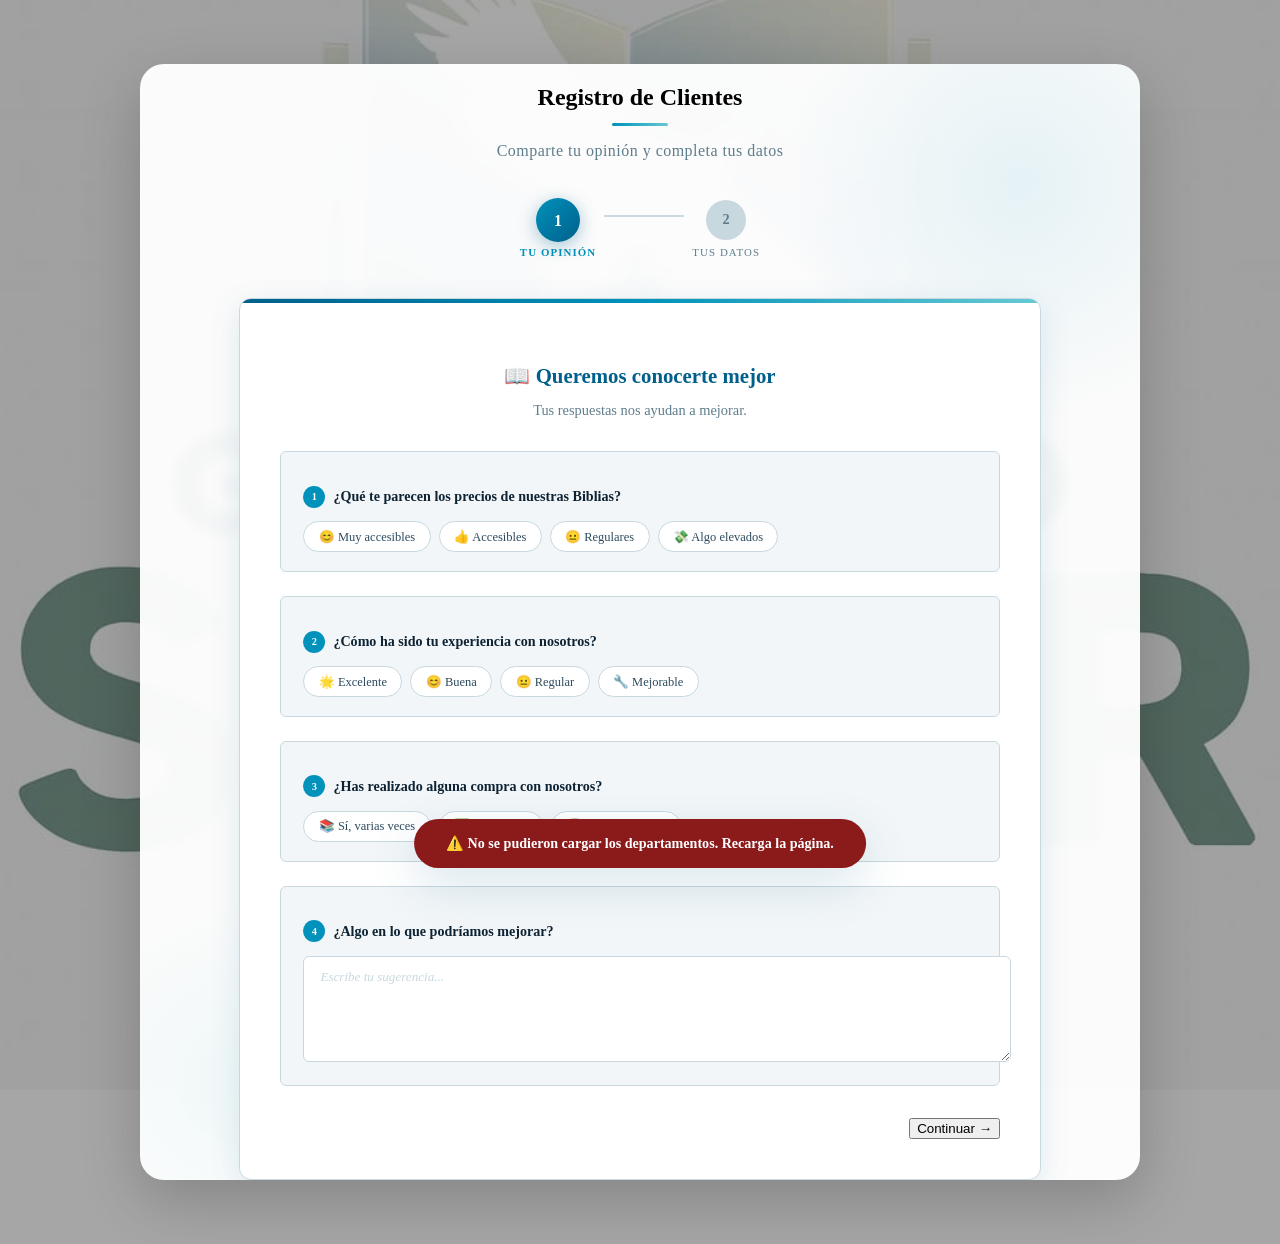
<file: clientes.html>
<!DOCTYPE html>
<html lang="es">
<head>
    <meta charset="UTF-8">
    <meta name="viewport" content="width=device-width, initial-scale=1.0, user-scalable=yes">
    <title>EMundo | Registro de Clientes</title>
    
<link rel="stylesheet" href="clientes.css">

    <script async src="https://www.googletagmanager.com/gtag/js?id=G-V2QHW0NGQR"></script>
    <script>
      window.dataLayer = window.dataLayer || [];
      function gtag(){dataLayer.push(arguments);}
      gtag('js', new Date());
      gtag('config', 'G-V2QHW0NGQR');
    </script>

</head>
<body>

<main class="registro-page">
    <div class="registro-page__overlay">
        <section id="cliente" class="section section--clientes">
            <div class="section__inner">
                <header class="section__header">
                    <h2 class="section__title">Registro de Clientes</h2>
                    <p class="section__subtitle">Comparte tu opinión y completa tus datos</p>
                </header>

                <!-- Pasos -->
                <div class="form-steps">
                    <div class="form-step active" id="step1">
                        <div class="form-step__bubble"><span>1</span></div>
                        <span class="form-step__label">Tu opinión</span>
                    </div>
                    <div class="form-step-line">
                        <div class="form-step-line-fill" id="stepLineFill"></div>
                    </div>
                    <div class="form-step" id="step2">
                        <div class="form-step__bubble"><span>2</span></div>
                        <span class="form-step__label">Tus datos</span>
                    </div>
                </div>

                <!-- Tarjeta dinámica -->
                <div class="clientes__card">
                    <!-- PASO 1: Encuesta -->
                    <div class="form-panel active" id="panelEncuesta">
                        <div class="encuesta__intro">
                            <h3>📖 Queremos conocerte mejor</h3>
                            <p>Tus respuestas nos ayudan a mejorar.</p>
                        </div>
                        <div class="encuesta__list">
                            <!-- Pregunta 1 -->
                            <div class="encuesta__item">
                                <p class="encuesta__question"><span class="encuesta__question-num">1</span> ¿Qué te parecen los precios de nuestras Biblias?</p>
                                <div class="encuesta__options" data-question="precios">
                                    <span class="encuesta__chip" data-value="muy_accesibles">😊 Muy accesibles</span>
                                    <span class="encuesta__chip" data-value="accesibles">👍 Accesibles</span>
                                    <span class="encuesta__chip" data-value="regulares">😐 Regulares</span>
                                    <span class="encuesta__chip" data-value="elevados">💸 Algo elevados</span>
                                </div>
                            </div>
                            <!-- Pregunta 2 -->
                            <div class="encuesta__item">
                                <p class="encuesta__question"><span class="encuesta__question-num">2</span> ¿Cómo ha sido tu experiencia con nosotros?</p>
                                <div class="encuesta__options" data-question="experiencia">
                                    <span class="encuesta__chip" data-value="excelente">🌟 Excelente</span>
                                    <span class="encuesta__chip" data-value="buena">😊 Buena</span>
                                    <span class="encuesta__chip" data-value="regular">😐 Regular</span>
                                    <span class="encuesta__chip" data-value="mejorable">🔧 Mejorable</span>
                                </div>
                            </div>
                            <!-- Pregunta 3 -->
                            <div class="encuesta__item">
                                <p class="encuesta__question"><span class="encuesta__question-num">3</span> ¿Has realizado alguna compra con nosotros?</p>
                                <div class="encuesta__options" data-question="compra">
                                    <span class="encuesta__chip" data-value="si_varias">📚 Sí, varias veces</span>
                                    <span class="encuesta__chip" data-value="si_una">✅ Sí, una vez</span>
                                    <span class="encuesta__chip" data-value="no_pronto">⏳ No, pero pronto</span>
                                </div>
                            </div>
                            <!-- Pregunta 4 con texto -->
                            <div class="encuesta__item">
                                <p class="encuesta__question"><span class="encuesta__question-num">4</span> ¿Algo en lo que podríamos mejorar?</p>
                                <textarea id="encuestaSugerencia" rows="2" placeholder="Escribe tu sugerencia..." class="encuesta__textarea"></textarea>
                            </div>
                        </div>
                        <div class="encuesta__next">
                            <button class="btn btn--primary" id="btnContinuar">Continuar →</button>
                        </div>
                    </div>

                    <!-- PASO 2: Datos personales -->
                    <div class="form-panel" id="panelDatos">
                        <form id="clienteForm">
                            <input type="hidden" id="clienteId">
                            <div class="form__grid">
                                <div class="form__group">
                                    <label>Nombre</label>
                                    <input type="text" id="nombre" required placeholder="Escribe tu nombre">
                                </div>
                                <div class="form__group">
                                    <label>Apellido</label>
                                    <input type="text" id="apellido" required placeholder="Apellido">
                                </div>
                                <div class="form__group">
                                    <label>Edad</label>
                                    <input type="number" id="edad" min="1" max="100" required>
                                </div>
                                <div class="form__group">
                                    <label>Departamento</label>
                                    <select id="departamento" required>
                                        <!-- Cargado dinámicamente por clientes.js desde la API -->
                                    </select>
                                </div>
                                <div class="form__group">
                                    <label>Sexo</label>
                                    <select id="genero" required>
                                        <option value="">Seleccionar</option>
                                        <option value="M">Masculino</option>
                                        <option value="F">Femenino</option>
                                    </select>
                                </div>
                            </div>
                            <div class="form__actions">
                                <button type="button" class="btn btn--back" id="btnVolver">← Volver</button>
                                <button type="submit" class="btn btn--primary">Guardar Cliente ✓</button>
                            </div>
                        </form>
                    </div>
                </div>
            </div>
        </section>
    </div>
</main>

<div id="clienteToast" class="toast"></div>
<script>
    (function() {
        // -------- CHIPS (selección múltiple por grupo pero uno por grupo)
        const chips = document.querySelectorAll('.encuesta__chip');
        chips.forEach(chip => {
            chip.addEventListener('click', function(e) {
                const parentOptions = this.closest('.encuesta__options');
                if(parentOptions) {
                    // Remover selected de hermanos
                    parentOptions.querySelectorAll('.encuesta__chip').forEach(c => c.classList.remove('selected'));
                    this.classList.add('selected');
                } else {
                    this.classList.toggle('selected');
                }
            });
        });

        // -------- Cambio entre paneles + validación mínima (paso1 -> paso2)
        const panelEncuesta = document.getElementById('panelEncuesta');
        const panelDatos = document.getElementById('panelDatos');
        const btnContinuar = document.getElementById('btnContinuar');
        const btnVolver = document.getElementById('btnVolver');
        const step1Div = document.getElementById('step1');
        const step2Div = document.getElementById('step2');
        const lineFill = document.getElementById('stepLineFill');

        function updateSteps(step) {
            // step = 1 o 2
            if(step === 2) {
                step1Div.classList.remove('active');
                step1Div.classList.add('done');
                step2Div.classList.add('active');
                step2Div.classList.remove('done');
                lineFill.style.width = '100%';
                panelEncuesta.classList.remove('active');
                panelDatos.classList.add('active');
            } else {
                step1Div.classList.add('active');
                step1Div.classList.remove('done');
                step2Div.classList.remove('active');
                step2Div.classList.remove('done');
                lineFill.style.width = '0%';
                panelEncuesta.classList.add('active');
                panelDatos.classList.remove('active');
            }
        }

        // Verificar que haya al menos una respuesta en la encuesta (algún chip seleccionado)
        function tieneRespuestasEncuesta() {
            const grupos = document.querySelectorAll('.encuesta__options');
            let algunaRespuesta = false;
            grupos.forEach(grupo => {
                const selected = grupo.querySelector('.encuesta__chip.selected');
                if(selected) algunaRespuesta = true;
            });
            const sugerencia = document.getElementById('encuestaSugerencia').value.trim();
            if(sugerencia !== "") algunaRespuesta = true;
            return algunaRespuesta;
        }

        btnContinuar.addEventListener('click', () => {
            if(tieneRespuestasEncuesta()) {
                updateSteps(2);
            } else {
                mostrarToast("Por favor selecciona al menos una opción antes de continuar", 3000, "#8b1a1a");
            }
        });

        btnVolver.addEventListener('click', () => {
            updateSteps(1);
        });

        // Mostrar toast personalizable
        function mostrarToast(mensaje, duracion = 3000, bgColor = "#00608B") {
            let toast = document.getElementById('toast');
            if(!toast) {
                toast = document.createElement('div');
                toast.id = 'toast';
                toast.className = 'toast';
                document.body.appendChild(toast);
            }
            toast.textContent = mensaje;
            toast.style.background = bgColor;
            toast.classList.add('show');
            setTimeout(() => {
                toast.classList.remove('show');
            }, duracion);
        }

        // Simular guardado en BD (aquí conectarás con Django)
        async function enviarClienteABaseDeDatos(datosCliente) {
            // Simulación de fetch a tu backend
            console.log("Enviando a la base de datos:", datosCliente);
            // Aquí pegas tu código real de Django:
            /*
            try {
                const response = await fetch('/api/registro-cliente/', {
                    method: 'POST',
                    headers: { 'Content-Type': 'application/json' },
                    body: JSON.stringify(datosCliente)
                });
                if(response.ok) return true;
            } catch(error) { return false; }
            */
            return new Promise((resolve) => {
                setTimeout(() => {
                    resolve(true);
                }, 800);
            });
        }

        // Manejo del submit del formulario
        const form = document.getElementById('clienteForm');
        form.addEventListener('submit', async (e) => {
            e.preventDefault();
            
            // Capturar respuestas de la encuesta (opcional pero puedes enviarlas también)
            const respuestas = {};
            document.querySelectorAll('.encuesta__options').forEach(group => {
                const selected = group.querySelector('.encuesta__chip.selected');
                if(selected) {
                    const pregunta = group.getAttribute('data-question') || 'pregunta';
                    respuestas[pregunta] = selected.getAttribute('data-value');
                }
            });
            respuestas.sugerencia = document.getElementById('encuestaSugerencia').value;

            // Capturar datos del cliente
            const nombre = document.getElementById('nombre').value.trim();
            const apellido = document.getElementById('apellido').value.trim();
            const edad = document.getElementById('edad').value;
            const departamento = document.getElementById('departamento').value;
            const genero = document.getElementById('genero').value;

            if(!nombre || !apellido || !edad || !departamento || !genero) {
                mostrarToast("Por favor completa todos los campos del formulario", 3000, "#8b1a1a");
                return;
            }

            const clienteData = {
                nombre,
                apellido,
                edad: parseInt(edad),
                departamento,
                genero,
                encuesta: respuestas
            };

            // Aquí llamas a tu endpoint real
            const guardadoExitoso = await enviarClienteABaseDeDatos(clienteData);
            if(guardadoExitoso) {
                mostrarToast("✅ ¡Gracias! Tus datos han sido guardados correctamente.", 4000);
                // Opcional: limpiar formulario
                form.reset();
                // Reiniciar chips
                document.querySelectorAll('.encuesta__chip.selected').forEach(chip => chip.classList.remove('selected'));
                document.getElementById('encuestaSugerencia').value = '';
                // Regresar al paso 1
                updateSteps(1);
            } else {
                mostrarToast("❌ Error al guardar. Intenta nuevamente.", 4000, "#8b1a1a");
            }
        });

        // Inicializar selects y pequeños detalles
        const today = new Date();
        console.log("Formulario listo — estilo editorial mundo");
    })();
</script>

<script src="clientes.js"></script>
</body>
</html>
</file>
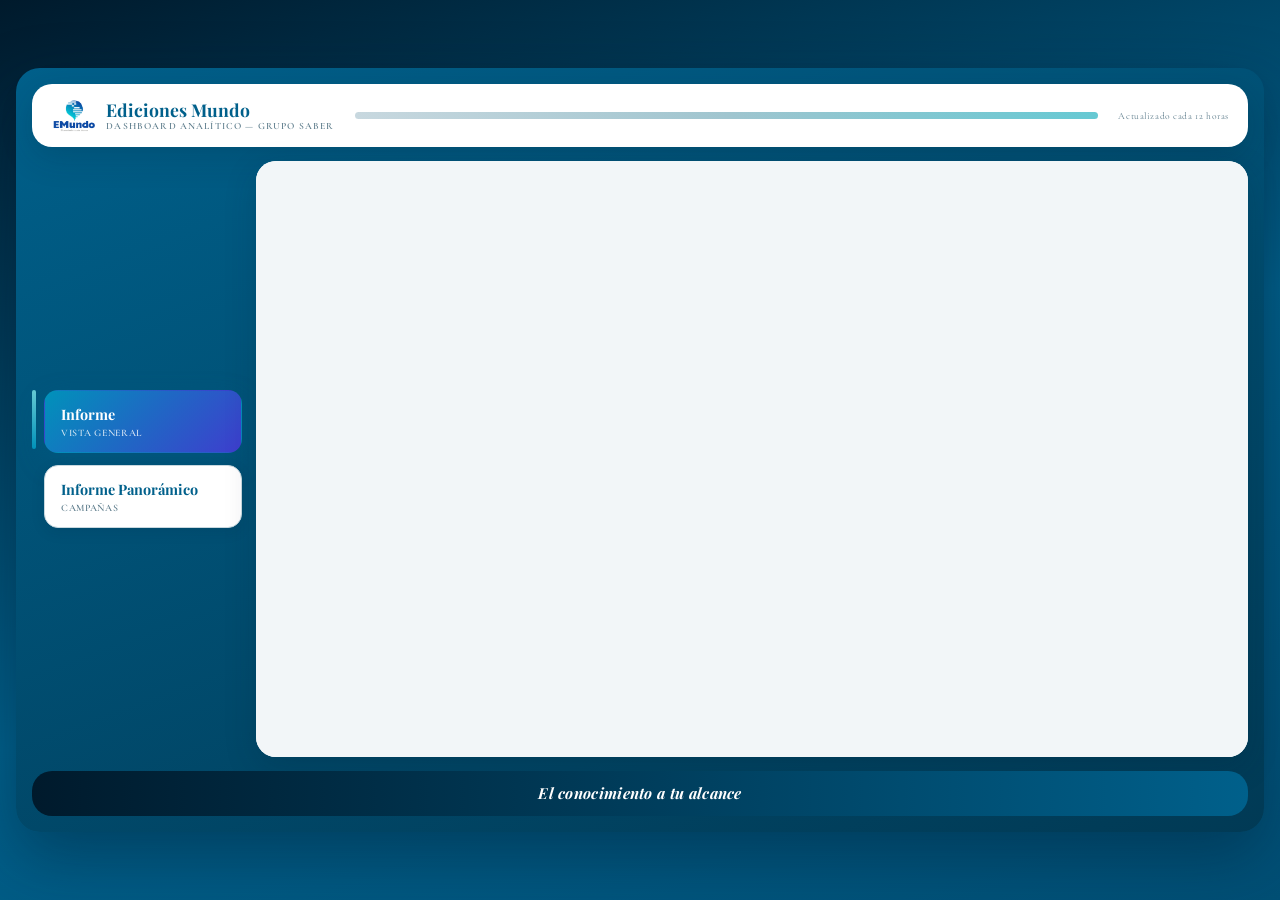
<file: DashboarAnalisis.html>
<!DOCTYPE html>
<html lang="es">
<head>
<meta charset="UTF-8" />
<meta name="viewport" content="width=device-width, initial-scale=1.0, user-scalable=yes" />
<title>Ediciones Mundo · Dashboard Analítico</title>
<link rel="preconnect" href="https://fonts.googleapis.com" />
<link rel="preconnect" href="https://fonts.gstatic.com" crossorigin />
<link href="https://fonts.googleapis.com/css2?family=Playfair+Display:wght@700;900&family=Lora:wght@400;500&family=Cormorant+Garamond:wght@500;600&display=swap" rel="stylesheet" />
<style>

/* ════════════════════════════════════════════════════
   EDICIONES MUNDO — Dashboard Analítico
   Optimizado para Android sin espacios excesivos
════════════════════════════════════════════════════ */

:root {
  --primary-dark:   #00608B;
  --primary-medium: #0092BA;
  --primary-light:  #A0C5CF;
  --secondary:      #3E3ECE;
  --accent:         #66C9D3;
  --white:          #FFFFFF;
  --gray-soft:      #F2F6F8;
  --gray-mid:       #C8D8DF;
  --text-dark:      #0D2233;
  --text-mid:       #2D4B5E;
  --text-light:     #5E7D8C;

  --font-display: 'Playfair Display', serif;
  --font-body:    'Lora', serif;
  --font-light:   'Cormorant Garamond', serif;

  --radius-lg: 20px;
  --shadow-md: 0 10px 32px rgba(0,32,50,.18);
  --shadow-lg: 0 24px 64px rgba(0,26,44,.4);
}

* { margin: 0; padding: 0; box-sizing: border-box; }

body {
  min-height: 100vh;
  display: flex;
  align-items: center;
  justify-content: center;
  padding: 16px;
  background: linear-gradient(160deg, #001A2C 0%, var(--primary-dark) 55%, #004F75 100%);
  font-family: var(--font-body);
  color: var(--text-dark);
}

/* ════════════════════════════════════════════════════
   CANVAS
════════════════════════════════════════════════════ */
.dashboard-shell {
  width: 100%;
  max-width: 1480px;
  background: linear-gradient(160deg, var(--primary-dark) 0%, #013a55 100%);
  border-radius: 24px;
  padding: 16px;
  box-shadow: var(--shadow-lg);
  display: flex;
  flex-direction: column;
  gap: 14px;
  opacity: 0;
  transform: translateY(24px);
  animation: shellEnter .7s ease forwards;
}

/* ════════════════════════════════════════════════════
   HEADER
════════════════════════════════════════════════════ */
.dashboard-header {
  background: var(--white);
  border-radius: var(--radius-lg);
  padding: 0.8rem 1.2rem;
  display: flex;
  align-items: center;
  gap: 0.8rem;
  box-shadow: var(--shadow-md);
  opacity: 0;
  transform: translateY(-16px);
  animation: fadeDown .6s ease forwards;
  animation-delay: .05s;
}

.dashboard-header__brand { display: flex; align-items: center; gap: 0.6rem; flex-shrink: 0; }

.dashboard-header__logo {
  height: 38px;
  width: auto;
  object-fit: contain;
  border-radius: 6px;
  display: block;
}

.dashboard-header__text { display: flex; flex-direction: column; gap: 0.05rem; }

.dashboard-header__title {
  font-family: var(--font-display);
  font-weight: 700;
  font-size: 1.1rem;
  color: var(--primary-dark);
  line-height: 1.1;
}

.dashboard-header__subtitle {
  font-family: var(--font-light);
  font-size: 0.6rem;
  font-weight: 600;
  letter-spacing: .12em;
  text-transform: uppercase;
  color: var(--text-light);
}

.dashboard-header__accent {
  flex: 1;
  height: 7px;
  border-radius: 50px;
  background: linear-gradient(90deg, var(--gray-mid), var(--primary-light), var(--accent));
  margin: 0 .5rem;
}

.dashboard-header__meta {
  font-family: var(--font-light);
  font-size: 0.6rem;
  letter-spacing: .06em;
  color: var(--text-light);
  white-space: nowrap;
  flex-shrink: 0;
}

/* ════════════════════════════════════════════════════
   BODY
════════════════════════════════════════════════════ */
.dashboard-body { display: flex; gap: 14px; align-items: flex-start; }

/* ── Sidebar — lista de informes, tarjetas separadas y centradas ── */
.dashboard-sidebar {
  width: 210px;
  flex-shrink: 0;
  display: flex;
  flex-direction: column;
  justify-content: center;
  opacity: 0;
  transform: translateX(-18px);
  animation: fadeRight .6s ease forwards;
  animation-delay: .18s;
  align-self: stretch;
}

.reports-list {
  position: relative;
  display: flex;
  flex-direction: column;
  gap: 12px;
  padding-left: 12px;
}

/* Barra indicadora que se desliza hacia la tarjeta activa */
.reports-list__indicator {
  position: absolute;
  left: 0;
  top: 0;
  width: 4px;
  border-radius: 4px;
  background: linear-gradient(180deg, var(--accent), var(--primary-medium));
  transition: transform .4s cubic-bezier(.4,0,.2,1),
              height .4s cubic-bezier(.4,0,.2,1);
}

.report-card {
  width: 100%;
  background: var(--white);
  border: 1.5px solid var(--gray-mid);
  border-radius: 14px;
  padding: 0.8rem 1rem;
  text-align: left;
  cursor: pointer;
  font-family: inherit;
  display: flex;
  flex-direction: column;
  gap: .2rem;
  box-shadow: 0 4px 14px rgba(0,32,50,.1);
  transition: background .3s ease, box-shadow .3s ease,
              transform .2s ease, border-color .3s ease;
}

.report-card:hover {
  transform: translateY(-2px);
  box-shadow: 0 8px 20px rgba(0,32,50,.16);
  border-color: var(--primary-light);
}

.report-card__label {
  font-family: var(--font-display);
  font-weight: 700;
  font-size: 0.9rem;
  color: var(--primary-dark);
  transition: color .3s ease;
}

.report-card__hint {
  font-family: var(--font-light);
  font-size: 0.62rem;
  font-weight: 600;
  letter-spacing: .07em;
  text-transform: uppercase;
  color: var(--text-light);
  transition: color .3s ease;
}

.report-card.active {
  background: linear-gradient(135deg, var(--primary-medium), var(--secondary));
  border-color: transparent;
  box-shadow: 0 10px 28px rgba(0,96,139,.3);
}
.report-card.active .report-card__label { color: var(--white); }
.report-card.active .report-card__hint  { color: rgba(255,255,255,.8); }

/* ── Contenido — iframe de Looker Studio ── */
.dashboard-content {
  flex: 1;
  min-width: 0;
  background: var(--white);
  border-radius: var(--radius-lg);
  overflow: hidden;
  box-shadow: var(--shadow-md);
  opacity: 0;
  transform: translateY(18px);
  animation: fadeUp .6s ease forwards;
  animation-delay: .3s;
}

.iframe-container {
  position: relative;
  width: 100%;
  padding-bottom: 60%;
  background: var(--gray-soft);
}

.iframe-container iframe {
  position: absolute;
  inset: 0;
  width: 100%;
  height: 100%;
  border: 0;
  display: block;
  opacity: 0;
  transition: opacity .5s ease;
}
.iframe-container iframe.loaded { opacity: 1; }

.loading-overlay {
  position: absolute;
  inset: 0;
  background: var(--gray-soft);
  display: flex;
  flex-direction: column;
  gap: 12px;
  align-items: center;
  justify-content: center;
  z-index: 5;
  transition: opacity .4s ease;
}
.loading-overlay.hidden { opacity: 0; visibility: hidden; pointer-events: none; }

.loading-spinner {
  width: 30px; height: 30px;
  border: 3px solid var(--gray-mid);
  border-top-color: var(--primary-medium);
  border-radius: 50%;
  animation: spin .8s linear infinite;
}

.loading-overlay span {
  font-family: var(--font-light);
  font-size: 0.75rem;
  letter-spacing: .06em;
  color: var(--text-light);
}

/* ════════════════════════════════════════════════════
   FOOTER
════════════════════════════════════════════════════ */
.dashboard-footer {
  background: linear-gradient(90deg, #001A2C, var(--primary-dark));
  border-radius: var(--radius-lg);
  padding: 0.8rem;
  text-align: center;
  opacity: 0;
  animation: fadeUp .6s ease forwards;
  animation-delay: .42s;
}

.dashboard-footer__tagline {
  font-family: var(--font-display);
  font-style: italic;
  font-weight: 700;
  font-size: 0.95rem;
  color: var(--white);
  letter-spacing: .02em;
}

/* ════════════════════════════════════════════════════
   ANIMACIONES DE ENTRADA
════════════════════════════════════════════════════ */
@keyframes shellEnter { to { opacity: 1; transform: translateY(0); } }
@keyframes fadeDown    { to { opacity: 1; transform: translateY(0); } }
@keyframes fadeRight   { to { opacity: 1; transform: translateX(0); } }
@keyframes fadeUp      { to { opacity: 1; transform: translateY(0); } }
@keyframes spin        { to { transform: rotate(360deg); } }

@media (prefers-reduced-motion: reduce) {
  .dashboard-shell, .dashboard-header, .dashboard-sidebar,
  .dashboard-content, .dashboard-footer {
    animation: none !important;
    opacity: 1 !important;
    transform: none !important;
  }
  .report-card, .reports-list__indicator { transition: none !important; }
}

/* ════════════════════════════════════════════════════
   RESPONSIVE — Optimizado para Android sin espacios grandes
════════════════════════════════════════════════════ */

/* Tablets y pantallas medianas */
@media (max-width: 1100px) {
  .dashboard-sidebar { width: 190px; }
  .iframe-container { padding-bottom: 70%; }
}

/* Móviles grandes y tablets pequeñas */
@media (max-width: 900px) {
  body { padding: 12px; }
  
  .dashboard-shell { 
    padding: 12px; 
    border-radius: 20px; 
    gap: 12px; 
  }
  
  .dashboard-header { 
    padding: 0.7rem 1rem; 
    gap: 0.6rem;
  }
  .dashboard-header__logo { height: 32px; }
  .dashboard-header__title { font-size: 0.95rem; }
  .dashboard-header__subtitle { font-size: 0.55rem; }
  .dashboard-header__accent,
  .dashboard-header__meta { display: none; }

  .dashboard-body { 
    flex-direction: column; 
    gap: 12px; 
  }
  
  .dashboard-sidebar { 
    width: 100%; 
    flex-shrink: 1;
  }
  
  .dashboard-content { 
    flex: none; 
    width: 100%; 
  }

  .reports-list {
    flex-direction: row;
    padding-left: 0;
    padding-bottom: 10px;
    gap: 10px;
  }
  
  .report-card { 
    flex: 1; 
    min-width: 0;
    padding: 0.6rem 0.8rem;
  }
  .report-card__label { font-size: 0.8rem; }
  .report-card__hint { font-size: 0.55rem; }

  .reports-list__indicator {
    top: auto;
    bottom: 0;
    height: 3px !important;
    transition: transform .4s cubic-bezier(.4,0,.2,1),
                width .4s cubic-bezier(.4,0,.2,1);
  }

  .iframe-container { padding-bottom: 100%; }
  
  .dashboard-footer { padding: 0.6rem; }
  .dashboard-footer__tagline { font-size: 0.82rem; }
}

/* Móviles pequeños */
@media (max-width: 480px) {
  body { padding: 8px; }
  
  .dashboard-shell { 
    padding: 8px; 
    border-radius: 16px; 
    gap: 10px; 
  }
  
  .dashboard-header { 
    padding: 0.5rem 0.8rem; 
    gap: 0.5rem;
    border-radius: 14px;
  }
  .dashboard-header__logo { height: 28px; }
  .dashboard-header__title { font-size: 0.82rem; }
  .dashboard-header__subtitle { font-size: 0.5rem; }

  .dashboard-body { gap: 10px; }
  
  .reports-list { gap: 8px; padding-bottom: 8px; }
  .report-card { 
    padding: 0.5rem 0.6rem;
    border-radius: 10px;
  }
  .report-card__label { font-size: 0.7rem; }
  .report-card__hint { font-size: 0.5rem; }

  .reports-list__indicator { height: 2px !important; }

  .iframe-container { padding-bottom: 130%; }
  .iframe-container { border-radius: 14px; }
  
  .dashboard-footer { padding: 0.5rem; border-radius: 14px; }
  .dashboard-footer__tagline { font-size: 0.7rem; }
}

/* Ajuste fino para Android específico */
@media (max-width: 400px) {
  .report-card { 
    padding: 0.4rem 0.5rem;
  }
  .report-card__label { font-size: 0.65rem; }
  .report-card__hint { font-size: 0.45rem; }
  .iframe-container { padding-bottom: 150%; }
}

</style>
</head>
<body>

<div class="dashboard-shell">

  <!-- HEADER -->
  <header class="dashboard-header">
    <div class="dashboard-header__brand">
      <img src="Image/LogoEMundo.png" alt="Ediciones Mundo" class="dashboard-header__logo" />
      <div class="dashboard-header__text">
        <span class="dashboard-header__title">Ediciones Mundo</span>
        <span class="dashboard-header__subtitle">Dashboard analítico — Grupo SABER</span>
      </div>
    </div>
    <div class="dashboard-header__accent" aria-hidden="true"></div>
    <span class="dashboard-header__meta">Actualizado cada 12 horas</span>
  </header>

  <div class="dashboard-body">

    <!-- ══════════════════════════════════════════════════
         SIDEBAR — Tarjetas de informe independientes.
         Para agregar un tercer informe, copia un .report-card
         con su data-page e index correspondiente.
    ══════════════════════════════════════════════════ -->
    <nav class="dashboard-sidebar">
      <div class="reports-list" id="reportsList">
        <span class="reports-list__indicator" id="reportsIndicator" aria-hidden="true"></span>

        <button class="report-card active" data-page="Orf0F" data-index="0">
          <span class="report-card__label">Informe</span>
          <span class="report-card__hint">Vista general</span>
        </button>

        <button class="report-card" data-page="p_8ftts25h4d" data-index="1">
          <span class="report-card__label">Informe Panorámico</span>
          <span class="report-card__hint">Campañas</span>
        </button>
      </div>
    </nav>

    <!-- CONTENIDO -->
    <main class="dashboard-content">
      <div class="iframe-container">
        <iframe
          id="lookerFrame"
          src="https://lookerstudio.google.com/embed/reporting/9d709f3b-dde2-4d48-9db1-3061fb00e263/page/Orf0F"
          frameborder="0"
          allowfullscreen
          sandbox="allow-storage-access-by-user-activation allow-scripts allow-same-origin allow-popups allow-popups-to-escape-sandbox"
          title="Dashboard Looker Studio — Grupo SABER"
          loading="lazy"
        ></iframe>

        <div class="loading-overlay" id="loadingOverlay">
          <div class="loading-spinner"></div>
          <span>Cargando dashboard...</span>
        </div>
      </div>
    </main>

  </div>

  <!-- FOOTER -->
  <footer class="dashboard-footer">
    <span class="dashboard-footer__tagline">El conocimiento a tu alcance</span>
  </footer>

</div>

<script>
(function () {
  const REPORTING_ID = '9d709f3b-dde2-4d48-9db1-3061fb00e263';
  const BASE_URL     = `https://lookerstudio.google.com/embed/reporting/${REPORTING_ID}/page/`;

  const iframe     = document.getElementById('lookerFrame');
  const overlay    = document.getElementById('loadingOverlay');
  const list       = document.getElementById('reportsList');
  const indicator  = document.getElementById('reportsIndicator');
  const cards      = Array.from(list.querySelectorAll('.report-card'));

  let activeIndex = 0;
  let fallbackTimer;
  let resizeTimer;

  function showLoading() {
    overlay.classList.remove('hidden');
    iframe.classList.remove('loaded');
  }

  function hideLoading() {
    overlay.classList.add('hidden');
    iframe.classList.add('loaded');
  }

  iframe.addEventListener('load', () => {
    clearTimeout(fallbackTimer);
    hideLoading();
  });

  fallbackTimer = setTimeout(hideLoading, 6000);

  function isMobileLayout() {
    return window.matchMedia('(max-width: 900px)').matches;
  }

  function updateIndicator() {
    const card = cards[activeIndex];
    if (!card) return;
    
    if (isMobileLayout()) {
      indicator.style.width  = card.offsetWidth + 'px';
      indicator.style.height = '3px';
      indicator.style.transform = `translateX(${card.offsetLeft}px)`;
    } else {
      indicator.style.width  = '4px';
      indicator.style.height = card.offsetHeight + 'px';
      indicator.style.transform = `translateY(${card.offsetTop}px)`;
    }
  }

  function selectIndex(i) {
    if (i === activeIndex) return;

    cards[activeIndex].classList.remove('active');
    activeIndex = i;
    cards[activeIndex].classList.add('active');
    updateIndicator();

    const page = cards[activeIndex].dataset.page;
    showLoading();
    iframe.src = BASE_URL + page;

    clearTimeout(fallbackTimer);
    fallbackTimer = setTimeout(hideLoading, 6000);
  }

  cards.forEach(card => {
    card.addEventListener('click', () => {
      selectIndex(Number(card.dataset.index));
    });
  });

  window.addEventListener('resize', () => {
    clearTimeout(resizeTimer);
    resizeTimer = setTimeout(updateIndicator, 120);
  });

  // Posición inicial del indicador (tras pintar el layout)
  setTimeout(updateIndicator, 50);
})();
</script>

</body>
</html>
</file>
<file: clientes.css>
/* ════════════════════════════════════════════════════
   EDICIONES MUNDO — clientes.css
   Registro de Clientes — Diseño moderno 2 pasos
════════════════════════════════════════════════════ */
/* ════════════════════════════════════════════════════
   PÁGINA COMPLETA DE REGISTRO
════════════════════════════════════════════════════ */
:root {
  --primary-black:  #000000;
  --primary-dark:   #00608B;   /* Azul profundo — headers, footer, textos clave */
  --primary-medium: #0092BA;   /* Azul principal — botones, enlaces, acentos    */
  --primary-light:  #A0C5CF;   /* Azul suave — fondos, bordes                   */
  --secondary:      #3E3ECE;   /* Azul-violeta — contraste, destacados           */
  --accent:         #66C9D3;   /* Turquesa — hover, iconos, detalles             */
  --paper:          #FDFAF4;
  --white:          #FFFFFF;
  --gray-soft:      #F2F6F8;
  --gray-mid:       #C8D8DF;
  --text-dark:      #0D2233;
  --text-mid:       #2D4B5E;
  --text-light:     #5E7D8C;

  --font-display: 'Playfair Display', serif;
  --font-body:    'Lora', serif;
  --font-light:   'Cormorant Garamond', serif;

  --nav-h:    72px;
  --radius:   6px;
  --radius-lg:12px;
  --shadow-sm: 0 2px 12px rgba(0,96,139,.08);
  --shadow-md: 0 8px 32px rgba(0,96,139,.12);
  --shadow-lg: 0 16px 48px rgba(0,96,139,.16);
  --transition: 0.38s cubic-bezier(0.25,0.46,0.45,0.94);
}

html,
body{
  min-height:100%;
  margin:0;
  padding:0;
}

body{
  overflow-x:hidden;
}

/* Contenedor principal de la página */
.registro-page{
  min-height:100vh;

  /* AQUÍ COLOCARÁS TU IMAGEN */
  background-image:url("Image/LogoGrupoSaber.jpg");

  background-size:cover;
  background-position:center;
  background-repeat:no-repeat;
  background-attachment:fixed;

  position:relative;
}

/* Capa oscura para que destaque el formulario */
.registro-page__overlay{
  min-height:100vh;

  display:flex;
  align-items:center;
  justify-content:center;

  padding:4rem 1rem;

  background:rgba(0,0,0,.35);
}

/* Ajuste de la sección dentro de la página */
.section--clientes{
  width:100%;
  max-width:1000px;

  margin:auto;

  border-radius:24px;

  backdrop-filter:blur(6px);

  box-shadow:
    0 20px 60px rgba(0,0,0,.20);
}
/* ─── Sección contenedora ─── */
.section--clientes {
  background: rgba(255,255,255,.96);
  position: relative;
  overflow: hidden;
}

.section--clientes::before,
.section--clientes::after {
  content: '';
  position: absolute;
  border-radius: 50%;
  pointer-events: none;
  z-index: 0;
}
.section--clientes::before {
  width: 480px; height: 480px;
  top: -120px; right: -120px;
  background: radial-gradient(circle, rgba(0,146,186,.09) 0%, transparent 70%);
}
.section--clientes::after {
  width: 360px; height: 360px;
  bottom: -80px; left: -80px;
  background: radial-gradient(circle, rgba(102,201,211,.08) 0%, transparent 70%);
}
.section--clientes .section__inner { position: relative; z-index: 1; }

/* ─── Encabezado ─── */
.section__header { text-align: center; margin-bottom: 2.5rem; }
.section__header .section__title { margin-bottom: 0.6rem; }
.section__header .section__title::after {
  content: '';
  display: block;
  width: 56px; height: 3px;
  background: linear-gradient(90deg, var(--primary-medium), var(--accent));
  border-radius: 2px;
  margin: 0.75rem auto 0;
}
.section__subtitle {
  font-family: var(--font-light);
  font-size: 1rem;
  color: var(--text-light);
  letter-spacing: 0.03em;
}

/* ════════════════════════════════════════════════════
   PASOS — indicador de progreso
════════════════════════════════════════════════════ */
.form-steps {
  display: flex;
  align-items: center;
  justify-content: center;
  gap: 0;
  margin-bottom: 2.5rem;
}
.form-step {
  display: flex;
  flex-direction: column;
  align-items: center;
  gap: 0.4rem;
  position: relative;
}
.form-step__bubble {
  width: 40px; height: 40px;
  border-radius: 50%;
  background: var(--gray-mid);
  color: var(--text-light);
  display: flex; align-items: center; justify-content: center;
  font-family: var(--font-display);
  font-weight: 700;
  font-size: 0.9rem;
  transition: all 0.4s ease;
  position: relative;
  z-index: 1;
}
.form-step__label {
  font-family: var(--font-light);
  font-size: 0.68rem;
  letter-spacing: 0.1em;
  text-transform: uppercase;
  color: var(--text-light);
  transition: color 0.4s;
  white-space: nowrap;
}
.form-step.active .form-step__bubble {
  background: linear-gradient(135deg, var(--primary-medium), var(--primary-dark));
  color: var(--white);
  box-shadow: 0 4px 16px rgba(0,96,139,.35);
  transform: scale(1.1);
}
.form-step.active .form-step__label { color: var(--primary-medium); font-weight: 600; }
.form-step.done .form-step__bubble {
  background: var(--accent);
  color: var(--white);
}
.form-step.done .form-step__bubble::after {
  content: '✓';
  position: absolute;
  font-size: 1rem;
  font-weight: 900;
}
.form-step.done .form-step__bubble span { display: none; }

.form-step-line {
  width: 80px; height: 2px;
  background: var(--gray-mid);
  margin: 0 0.5rem;
  margin-bottom: 1.6rem;
  position: relative;
  overflow: hidden;
  border-radius: 2px;
}
.form-step-line-fill {
  position: absolute;
  top: 0; left: 0;
  height: 100%;
  width: 0%;
  background: linear-gradient(90deg, var(--primary-medium), var(--accent));
  transition: width 0.5s ease;
  border-radius: 2px;
}
.form-step-line-fill.filled { width: 100%; }

/* ════════════════════════════════════════════════════
   TARJETA PRINCIPAL
════════════════════════════════════════════════════ */
.clientes__card {
  background: var(--white);
  border: 1px solid var(--gray-mid);
  border-radius: var(--radius-lg);
  box-shadow: var(--shadow-md);
  overflow: hidden;
  max-width: 800px;
  margin: 0 auto;
}
.clientes__card::before {
  content: '';
  display: block;
  height: 4px;
  background: linear-gradient(90deg, var(--primary-dark), var(--primary-medium), var(--accent));
}

/* ─── Panel paso (show/hide) ─── */
.form-panel {
  display: none;
  padding: 2.5rem;
  animation: slideInPanel 0.4s ease;
}
.form-panel.active { display: block; }

@keyframes slideInPanel {
  from { opacity: 0; transform: translateX(20px); }
  to   { opacity: 1; transform: translateX(0); }
}

/* ════════════════════════════════════════════════════
   PASO 1 — Mini encuesta
════════════════════════════════════════════════════ */
.encuesta__intro {
  text-align: center;
  margin-bottom: 2rem;
}
.encuesta__intro h3 {
  font-family: var(--font-display);
  font-size: 1.3rem;
  font-weight: 700;
  color: var(--primary-dark);
  margin-bottom: 0.4rem;
}
.encuesta__intro p {
  font-family: var(--font-light);
  font-size: 0.9rem;
  color: var(--text-light);
}

.encuesta__list {
  display: flex;
  flex-direction: column;
  gap: 1.5rem;
}

.encuesta__item {
  border: 1px solid var(--gray-mid);
  border-radius: var(--radius);
  padding: 1.2rem 1.4rem;
  background: var(--gray-soft);
  transition: border-color 0.3s, box-shadow 0.3s;
}
.encuesta__item:focus-within {
  border-color: var(--primary-medium);
  box-shadow: 0 0 0 3px rgba(0,146,186,.1);
  background: var(--white);
}

.encuesta__question {
  font-family: var(--font-body);
  font-size: 0.88rem;
  font-weight: 600;
  color: var(--text-dark);
  margin-bottom: 0.85rem;
  display: flex;
  align-items: center;
  gap: 0.5rem;
}
.encuesta__question-num {
  width: 22px; height: 22px;
  background: var(--primary-medium);
  color: var(--white);
  border-radius: 50%;
  display: inline-flex; align-items: center; justify-content: center;
  font-size: 0.65rem;
  font-weight: 700;
  flex-shrink: 0;
}

/* Opciones tipo chip */
.encuesta__options {
  display: flex;
  flex-wrap: wrap;
  gap: 0.5rem;
}
.encuesta__chip {
  padding: 0.4rem 0.9rem;
  border: 1.5px solid var(--gray-mid);
  border-radius: 50px;
  font-family: var(--font-light);
  font-size: 0.78rem;
  font-weight: 500;
  color: var(--text-mid);
  background: var(--white);
  cursor: pointer;
  transition: all 0.25s ease;
  user-select: none;
}
.encuesta__chip:hover {
  border-color: var(--primary-medium);
  color: var(--primary-medium);
  background: rgba(0,146,186,.05);
}
.encuesta__chip.selected {
  background: var(--primary-medium);
  border-color: var(--primary-medium);
  color: var(--white);
  box-shadow: 0 3px 12px rgba(0,146,186,.3);
  transform: translateY(-1px);
}

/* Textarea para la última pregunta */
.encuesta__textarea {
  width: 100%;
  min-height: 80px;
  font-family: var(--font-body);
  font-size: 0.86rem;
  color: var(--text-dark);
  background: var(--white);
  border: 1.5px solid var(--gray-mid);
  border-radius: var(--radius);
  padding: 0.75rem 1rem;
  outline: none;
  resize: vertical;
  transition: border-color 0.3s, box-shadow 0.3s;
}
.encuesta__textarea::placeholder { color: var(--gray-mid); font-style: italic; font-size: 0.82rem; }
.encuesta__textarea:focus {
  border-color: var(--primary-medium);
  box-shadow: 0 0 0 3px rgba(0,146,186,.1);
}

/* Botón continuar paso 1 */
.encuesta__next {
  margin-top: 2rem;
  display: flex;
  justify-content: flex-end;
}

/* ════════════════════════════════════════════════════
   PASO 2 — Datos del cliente
════════════════════════════════════════════════════ */
.form__grid {
  display: grid;
  grid-template-columns: repeat(3, 1fr);
  gap: 1.5rem 2rem;
  margin-bottom: 2rem;
}

.form__group {
  display: flex;
  flex-direction: column;
  gap: 0.45rem;
  position: relative;
}
.form__group::after {
  content: '';
  position: absolute;
  left: 0; bottom: 0;
  width: 0; height: 2px;
  background: linear-gradient(90deg, var(--primary-medium), var(--accent));
  border-radius: 0 0 var(--radius) var(--radius);
  transition: width 0.35s ease;
}
.form__group:focus-within::after { width: 100%; }

.form__group label {
  font-family: var(--font-light);
  font-size: 0.72rem;
  font-weight: 600;
  letter-spacing: 0.12em;
  text-transform: uppercase;
  color: var(--text-light);
  transition: color 0.25s;
}
.form__group:focus-within label { color: var(--primary-medium); }

.form__group input,
.form__group select {
  font-family: var(--font-body);
  font-size: 0.93rem;
  color: var(--text-dark);
  background: var(--gray-soft);
  border: 1.5px solid var(--gray-mid);
  border-radius: var(--radius);
  padding: 0.75rem 1rem;
  width: 100%;
  outline: none;
  transition: border-color 0.3s, background 0.3s, box-shadow 0.3s;
  appearance: none;
  -webkit-appearance: none;
}
.form__group input::placeholder { color: var(--gray-mid); font-style: italic; font-size: 0.88rem; }
.form__group input:hover,
.form__group select:hover { border-color: var(--primary-light); background: var(--white); }
.form__group input:focus,
.form__group select:focus {
  border-color: var(--primary-medium);
  background: var(--white);
  box-shadow: 0 0 0 3px rgba(0,146,186,.12), 0 2px 8px rgba(0,96,139,.08);
}
.form__group select {
  background-image: url("data:image/svg+xml,%3Csvg xmlns='http://www.w3.org/2000/svg' width='12' height='8' viewBox='0 0 12 8'%3E%3Cpath d='M1 1l5 5 5-5' stroke='%230092BA' stroke-width='1.6' fill='none' stroke-linecap='round' stroke-linejoin='round'/%3E%3C/svg%3E");
  background-repeat: no-repeat;
  background-position: right 0.85rem center;
  padding-right: 2.4rem;
  cursor: pointer;
}
.form__group input[type="number"]::-webkit-inner-spin-button,
.form__group input[type="number"]::-webkit-outer-spin-button { -webkit-appearance: none; margin: 0; }
/* .form__group input[type="number"] { -moz-appearance: textfield; } */

/* Acciones paso 2 */
.form__actions {
  display: flex;
  justify-content: space-between;
  align-items: center;
  padding-top: 1.5rem;
  border-top: 1px solid var(--gray-mid);
  gap: 1rem;
}
.btn--back {
  display: flex;
  align-items: center;
  gap: 0.4rem;
  background: transparent;
  border: 1.5px solid var(--gray-mid);
  color: var(--text-mid);
  padding: 0.75rem 1.4rem;
  border-radius: var(--radius);
  font-family: var(--font-light);
  font-size: 0.82rem;
  font-weight: 600;
  letter-spacing: 0.08em;
  cursor: pointer;
  transition: all 0.3s ease;
}
.btn--back:hover { border-color: var(--primary-medium); color: var(--primary-medium); }

.form__actions .btn--primary {
  padding: 0.9rem 2.4rem;
  font-size: 0.82rem;
  letter-spacing: 0.12em;
  position: relative;
  overflow: hidden;
  background: linear-gradient(135deg, var(--primary-medium), var(--primary-dark));
  box-shadow: 0 6px 22px rgba(0,146,186,.35);
}
.form__actions .btn--primary::after {
  content: '';
  position: absolute;
  inset: 0;
  background: linear-gradient(120deg, transparent 30%, rgba(255,255,255,.18) 50%, transparent 70%);
  transform: translateX(-100%);
  transition: transform 0.55s ease;
}
.form__actions .btn--primary:hover::after { transform: translateX(100%); }
.form__actions .btn--primary:hover {
  background: linear-gradient(135deg, var(--primary-dark), #003d5c);
  transform: translateY(-3px);
  box-shadow: 0 10px 32px rgba(0,96,139,.4);
}

/* ════════════════════════════════════════════════════
   BOTÓN FLOTANTE REGISTRO
════════════════════════════════════════════════════ */
.registro-wrap {
  position: fixed;
  bottom: 4.5rem;
  left: 2rem;
  z-index: 999;
  display: flex;
  flex-direction: column;
  align-items: flex-start;
  gap: 0.75rem;
}

.btn-registro {
  display: inline-flex;
  align-items: center;
  gap: 0.6rem;
  background: linear-gradient(135deg, var(--primary-dark), var(--secondary));
  color: var(--white);
  padding: 0.9rem 1.6rem;
  border-radius: 50px;
  font-family: var(--font-light);
  font-size: 0.85rem;
  font-weight: 600;
  letter-spacing: 0.08em;
  text-transform: uppercase;
  box-shadow: 0 8px 28px rgba(0,96,139,.45);
  white-space: nowrap;
  text-decoration: none;
  position: relative;
  animation: floatBtnLeft 3s ease-in-out infinite;
  transition: background 0.3s, box-shadow 0.3s;
}
.btn-registro:hover {
  background: linear-gradient(135deg, #003d5c, var(--primary-dark));
  animation: none;
  transform: translateY(-4px);
  box-shadow: 0 14px 36px rgba(0,96,139,.5);
}
.btn-registro::before {
  content: '';
  position: absolute;
  inset: 0;
  border-radius: 50px;
  background: linear-gradient(135deg, var(--primary-dark), var(--secondary));
  z-index: -1;
  animation: pulse 3s ease-in-out infinite;
}
.btn-registro__icon { font-size: 1.1rem; }

@keyframes floatBtnLeft {
  0%, 100% { transform: translateY(0); }
  50%       { transform: translateY(-8px); }
}

/* ════════════════════════════════════════════════════
   TOAST DE ÉXITO
════════════════════════════════════════════════════ */
.toast {
  position: fixed;
  bottom: 2rem;
  left: 50%;
  transform: translateX(-50%) translateY(100px);
  background: var(--primary-dark);
  color: var(--white);
  padding: 1rem 2rem;
  border-radius: 50px;
  font-family: var(--font-light);
  font-size: 0.88rem;
  font-weight: 600;
  box-shadow: var(--shadow-lg);
  z-index: 9999;
  transition: transform 0.4s ease, opacity 0.4s ease;
  opacity: 0;
  display: flex;
  align-items: center;
  gap: 0.6rem;
  white-space: nowrap;
}
.toast.show {
  transform: translateX(-50%) translateY(0);
  opacity: 1;
}
.toast--success { background: #1a6e3c; }
.toast--error   { background: #8b1a1a; }

/* ════════════════════════════════════════════════════
   RESPONSIVE
════════════════════════════════════════════════════ */
@media (max-width: 940px) {
  .form__grid { grid-template-columns: repeat(2, 1fr); }
  .form-panel { padding: 2rem 1.5rem; }
  .form-step-line { width: 48px; }
}
@media (max-width: 600px) {
  .form__grid { grid-template-columns: 1fr; gap: 1.2rem; }
  .form-panel { padding: 1.5rem 1.2rem; }
  .form__actions { flex-direction: column-reverse; }
  .form__actions .btn--primary,
  .btn--back { width: 100%; justify-content: center; }
  .encuesta__options { gap: 0.4rem; }
  .form-step-line { width: 30px; }
  .registro-wrap { bottom: 1rem; left: 1rem; }
  .btn-registro span:not(.btn-registro__icon) { display: none; }
  .btn-registro { padding: 0.9rem; border-radius: 50%; width: 54px; height: 54px; justify-content: center; }
}
</file>
